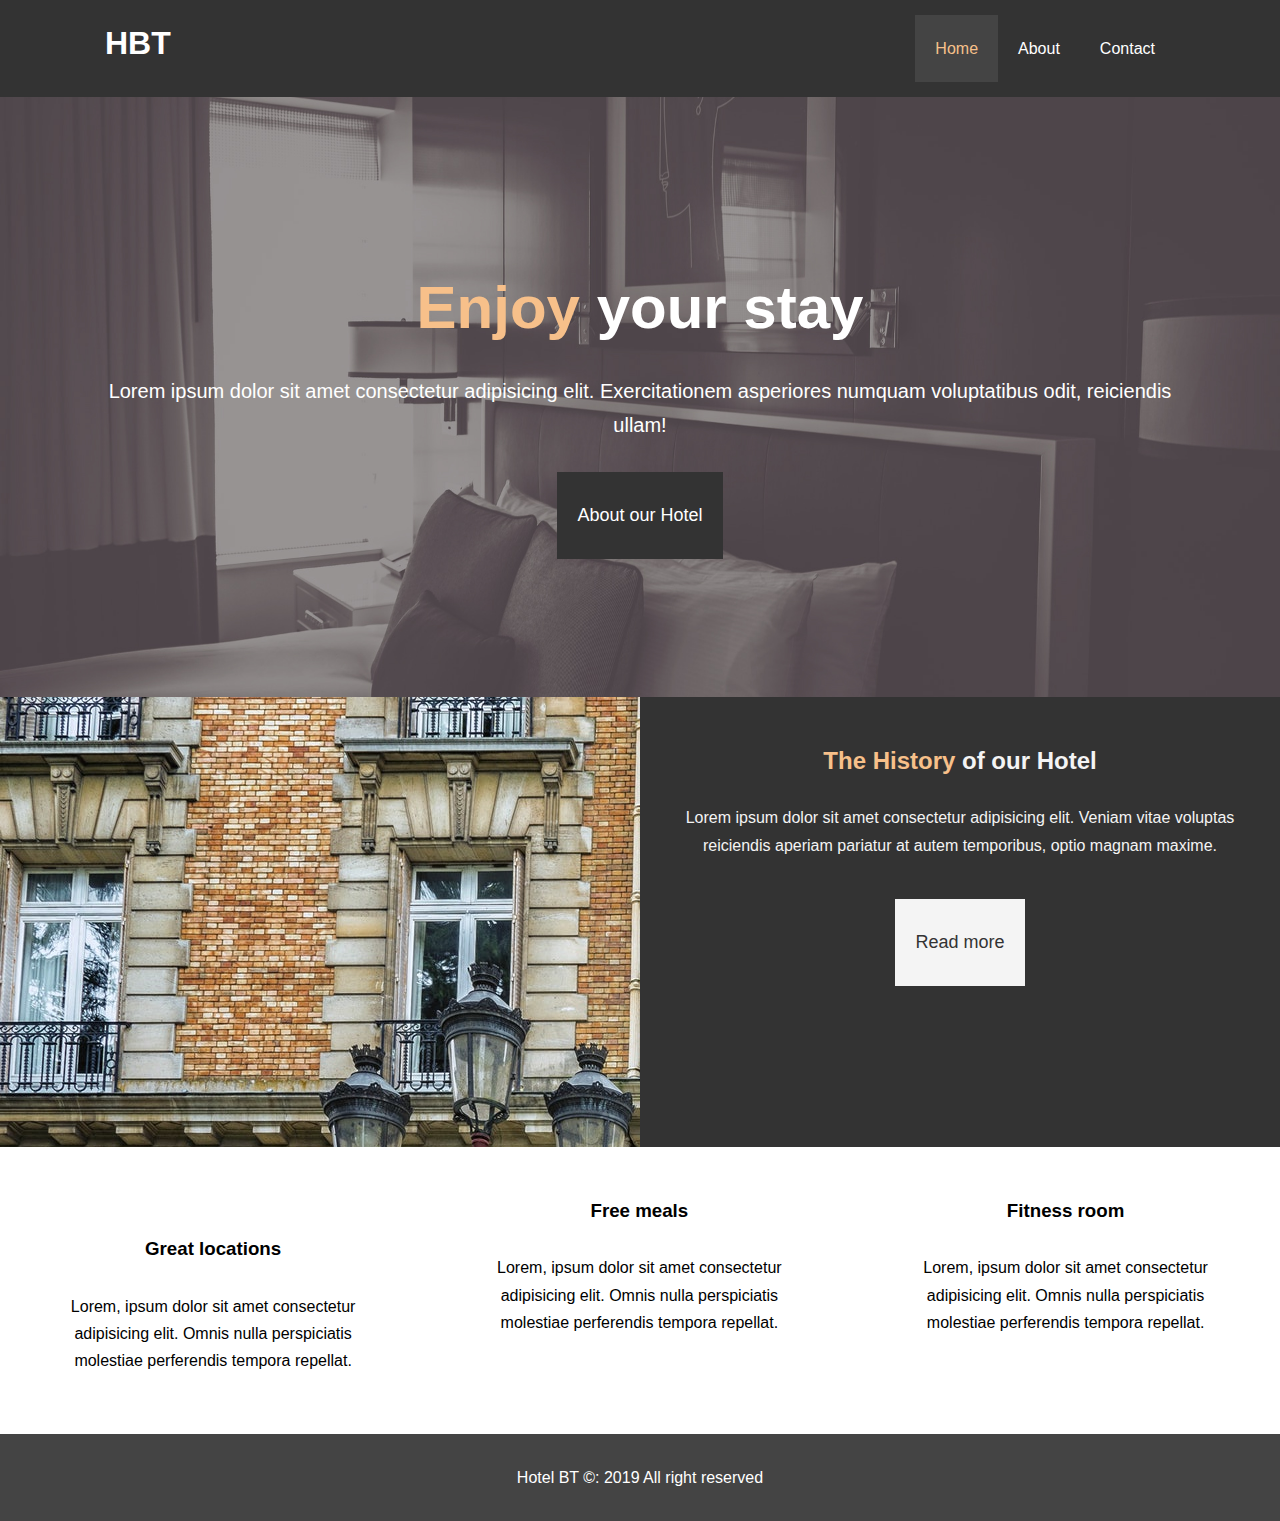
<file: index.html>
<!DOCTYPE html>
<html lang="en">
<head>
    <meta charset="UTF-8">
    <meta http-equiv="X-UA-Compatible" content="IE=edge">
    <meta name="viewport" content="width=device-width, initial-scale=1.0">
    <meta name="Description" content="Welcome to the most extraordinary hotel in Boston">
    <meta name="keywords" content="Hotel,Boston,New england hotel">
    <link rel="stylesheet" href="https://cdnjs.cloudflare.com/ajax/libs/font-awesome/4.7.0/css/font-awesome.min.css">
    <link rel="icon" href="./img/thfr.ico">
    <link rel="stylesheet" href="./css/style.css">
    <link rel="stylesheet" media="screen and (max-width:768px)"  href="./css/mobile.css">
    <title>Hotel BT | Welcome</title>
</head>
<body>
    <header>
        <nav id="Navbar">
            <div class="container">
            <h1 class="Logo"><a href="./index.html">HBT</a></h1>
            <ul>
                <li><a class="current" href="./index.html">Home</a></li>
                <li><a href="./about.html">About</a></li>
                <li><a href="./contact.html">Contact</a></li>
            </ul>
        </div>
        </nav>
        <div id="Showcase">
            <div class="container">
                <div class="showcase-content">
                    <h1><span class="primary"> Enjoy </span>your stay</h1>
                    <p class="lead">Lorem ipsum dolor sit amet consectetur adipisicing elit. 
                        Exercitationem asperiores numquam voluptatibus odit,
                         reiciendis ullam!</p>
                    <a class="btn" href="about.html">About our Hotel</a>
                </div>
            </div>
        </div>
    </header>
    <section id="home-info" class="bg-dark">
        <div class="info-img"></div>
        <div class="info-content">
            <h2><span class="primary">The History</span> of our Hotel</h2>
            <p>Lorem ipsum dolor sit amet consectetur adipisicing elit. 
                Veniam vitae voluptas reiciendis aperiam pariatur at autem
                 temporibus, optio magnam maxime.
            </p>
            <a href="./about.html" class="btn btn-light">Read more</a>
        </div>
    </section>
    <section id="features">
        <div class="box bg-light">
            <i class="fa-solid fa-hotel fa-3x"></i>
            <h3>Great locations</h3>
            <p>Lorem, ipsum dolor sit amet consectetur adipisicing elit.
                 Omnis nulla perspiciatis molestiae perferendis tempora repellat.
             </p>
        </div>
        <div class="box"> 
            <i class="fa-solid fa-utensils fa-3x"></i>
            <h3>Free meals</h3>
            <p>Lorem, ipsum dolor sit amet consectetur adipisicing elit.
                 Omnis nulla perspiciatis molestiae perferendis tempora repellat.
             </p></div>
        <div class="box bg-light">
            <i class="fa-solid fa-dumbbells fa-3x"></i>
            <h3>Fitness room</h3>
            <p>Lorem, ipsum dolor sit amet consectetur adipisicing elit.
                 Omnis nulla perspiciatis molestiae perferendis tempora repellat.
             </p>
        </div>
    </section>
    <div class="clr"></div>
    <footer id="main-footer">
        <p>Hotel BT &copy: 2019 All right reserved</p>
    </footer>
</body>
</html>
</file>
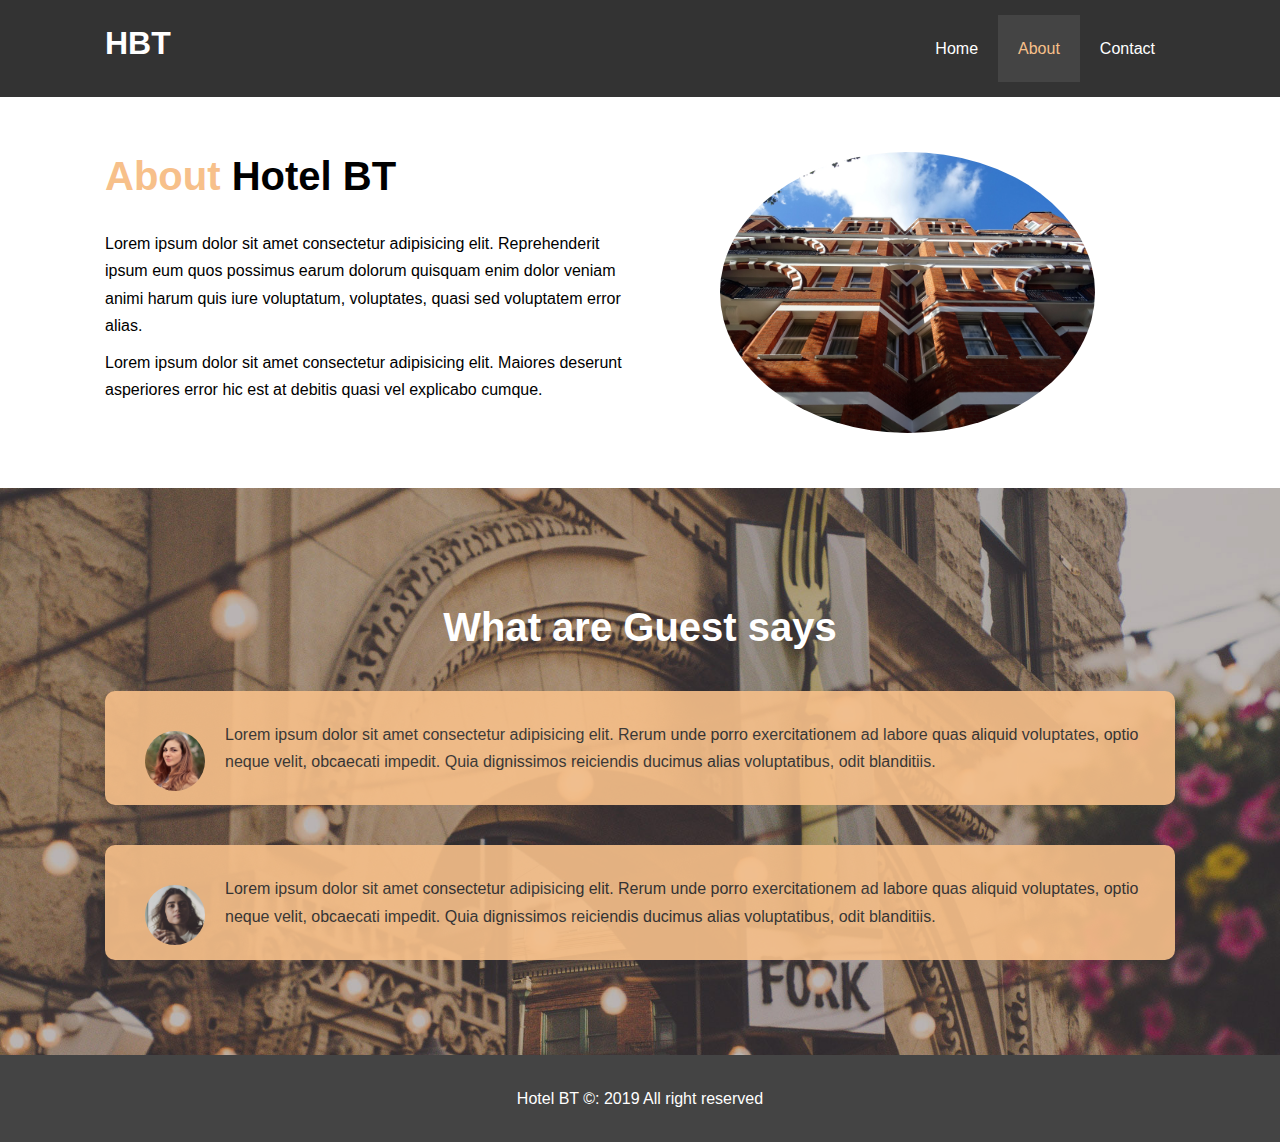
<file: about.html>
<!DOCTYPE html>
<html lang="en">
<head>
    <meta charset="UTF-8">
    <meta http-equiv="X-UA-Compatible" content="IE=edge">
    <meta name="viewport" content="width=device-width, initial-scale=1.0">
    <meta name="Description" content="Welcome to the most extraordinary hotel in Boston">
    <meta name="keywords" content="Hotel,Boston,New england hotel">
    <link rel="stylesheet" href="https://cdnjs.cloudflare.com/ajax/libs/font-awesome/4.7.0/css/font-awesome.min.css">

    <link rel="stylesheet" href="./css/style.css">
    <link rel="stylesheet" media="screen and (max-width:768px)"  href="./css/mobile.css">
    <title>Hotel BT | About</title>
</head>
<body>
    <header>
        <nav id="Navbar">
            <div class="container">
            <h1 class="Logo"><a href="./index.html">HBT</a></h1>
            <ul>
                <li><a href="./index.html">Home</a></li>
                <li><a class="current"  href="./about.html">About</a></li>
                <li><a href="./contact.html">Contact</a></li>
            </ul>
        </div>
        </nav>
    </header>
    <section id="about-info" class="bg-light py-3">
        <div class="container">
            <div class="info-left">
                <h1 class="l-heading"><span class="primary">About</span>
                Hotel BT</h1>
                <p>Lorem ipsum dolor sit amet consectetur adipisicing elit. 
                    Reprehenderit ipsum eum quos possimus earum dolorum 
                    quisquam enim dolor veniam animi harum quis iure voluptatum,
                     voluptates, quasi sed voluptatem error alias.</p>
                <p>Lorem ipsum dolor sit amet consectetur adipisicing elit. 
                    Maiores deserunt asperiores error hic est at debitis quasi
                     vel explicabo cumque.</p>
            </div>
            <div class="info-right">
                <img src="./img/photo-2.jpg" alt="Hotel">
            </div>
        </div>
    </section>
    <div class="clr"></div>
    <section id="testimonials" class="py-3">
        <div class="container primary">
            <h2 class="l-heading">What are Guest says</h2>
            <div class="testimonial">
                <img src="./img/person-1.jpg" alt="xyz">
                <p>Lorem ipsum dolor sit amet consectetur adipisicing elit.
                     Rerum unde porro exercitationem ad labore quas aliquid
                      voluptates, optio neque velit, obcaecati impedit. Quia 
                      dignissimos reiciendis ducimus alias voluptatibus, odit
                       blanditiis.</p>
            </div>
            <div class="testimonial ">
                <img src="./img/person-2.jpg" alt="abc">
                <p>Lorem ipsum dolor sit amet consectetur adipisicing elit.
                     Rerum unde porro exercitationem ad labore quas aliquid
                      voluptates, optio neque velit, obcaecati impedit. Quia 
                      dignissimos reiciendis ducimus alias voluptatibus, odit
                       blanditiis.</p>
            </div>
        </div>
    </section>
    <footer id="main-footer">
        <p>Hotel BT &copy: 2019 All right reserved</p>
    </footer>
</body>
</html>
</file>
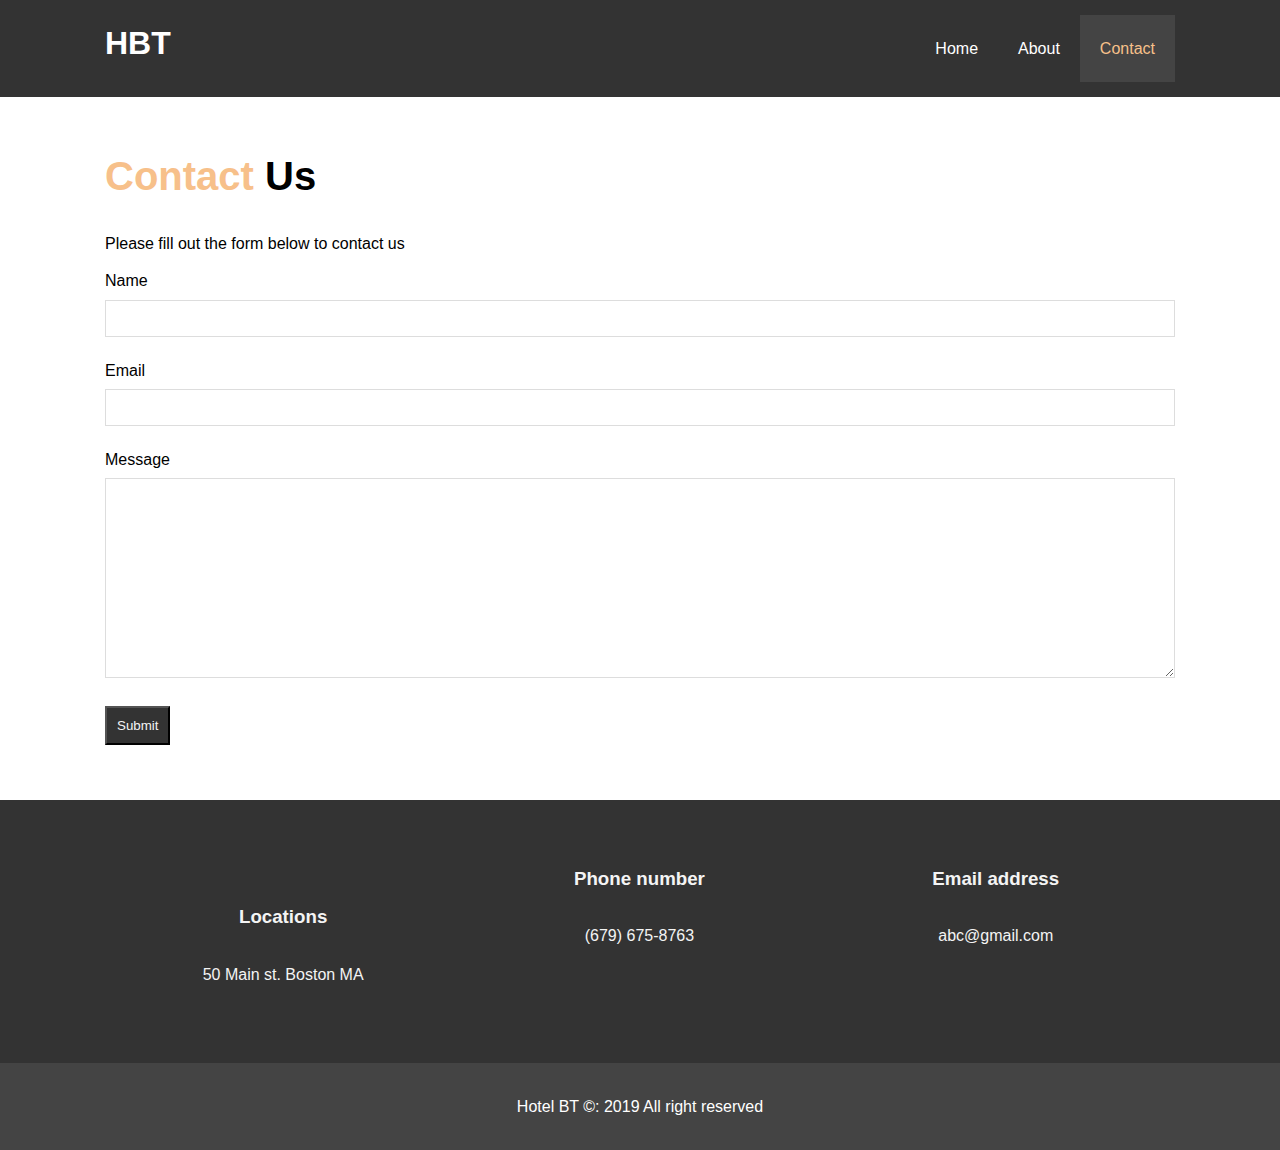
<file: contact.html>
<!DOCTYPE html>
<html lang="en">
<head>
    <meta charset="UTF-8">
    <meta http-equiv="X-UA-Compatible" content="IE=edge">
    <meta name="viewport" content="width=device-width, initial-scale=1.0">
    <meta name="Description" content="Welcome to the most extraordinary hotel in Boston">
    <meta name="keywords" content="Hotel,Boston,New england hotel">
    <link rel="stylesheet" href="https://cdnjs.cloudflare.com/ajax/libs/font-awesome/4.7.0/css/font-awesome.min.css">

    <link rel="stylesheet" href="./css/style.css">
    <link rel="stylesheet" media="screen and (max-width:768px)"  href="./css/mobile.css">
    <title>Hotel BT | Contact</title>
</head>
<body>
    <header>
        <nav id="Navbar">
            <div class="container">
            <h1 class="Logo"><a href="./index.html">HBT</a></h1>
            <ul>
                <li><a href="./index.html">Home</a></li>
                <li><a href="./about.html">About</a></li>
                <li><a  class="current" href="./contact.html">Contact</a></li>
            </ul>
        </div>
        </nav>
    </header>
    <section id="cont" class="py-3">
        <div class="container">
                <h1 class="l-heading"><span class="primary ">Contact</span> Us</h1>
                <p>Please fill out the form below to contact us</p>
                <form >
                    <div class="form-label">
                        <label for="name">Name</label>
                        <input type="text" name="name" id="name">
                    </div >
                    <div class="form-label">
                        <label for="email">Email</label>
                        <input type="email" name="email" id="email">
                    </div>
                    <div class="form-label">
                        <label for="message">Message</label>
                        <textarea name="message" id="message"></textarea> 
                    </div>
                    <button type="submit" class="butt">Submit</button>
                </form>
        </div>
    </section>
    <section id="lastone" class="bg-dark">
        <div class="container">
            <div class="box">
                <i class="fa-solid fa-hotel fa-3x"></i>
                <h3>Locations</h3>
                <p>50 Main st. Boston MA
                 </p>
            </div>
            <div class="box"> 
                <i class="fa-solid fa-utensils fa-3x"></i>
                <h3>Phone number</h3>
                <p>(679) 675-8763
                 </p></div>
            <div class="box">
                <i class="fa-solid fa-dumbbells fa-3x"></i>
                <h3>Email address</h3>
                <p>abc@gmail.com
                 </p>
            </div>
        </div>
    </section>
    <div class="clr"></div>
    <footer id="main-footer">
        <p>Hotel BT &copy: 2019 All right reserved</p>
    </footer>
</body>
</html>
</file>
<file: css/style.css>
*{ 
    margin: 0;
    padding: 0;
    box-sizing: border-box;
}
/*Main styling */
html,body{
    font-family: 'Segoe UI', Tahoma, Geneva, Verdana, sans-serif;
    line-height: 1.7em;
}

a{
    color: #333;
    text-decoration: none;
}
h1,h2,h3{
    padding-bottom: 20px;
 }
  
 p{
    margin: 10px 0;
 }
 /* utility classes conatiner */
 .container{
    margin: auto;
    max-width: 1100px;
    overflow: auto;
    padding: 15px;
 }
 
 .py-1{padding: 20px 0;}
 .py-2{padding: 30px 0;}
 .py-3{padding: 40px 0;}
 
 /* Navbar */
  
 #Navbar{
    background: #333;
    color: #fff;
    overflow: auto;
 }
 

 #Navbar a{
    color: #fff;
 }

 #Navbar .Logo{
    float: left;
    padding-top: 15px;
 }
  
 #Navbar ul{
    list-style: none;
      float: right;
}

#Navbar ul li{
    float: left;
}

#Navbar ul li a{
    display: block;
    padding: 20px;
    text-align: center;
}

#Navbar ul li a:hover, 
#Navbar ul li a.current{
    background: #444;
    color: #f7c08a;
}

/* showcase */

#Showcase{
    background: url(../img/showcase.jpg) no-repeat center center/cover;
    height: 600px;
}

#Showcase .showcase-content{
    color: #fff;
    text-align: center;
    padding-top: 160px;
}

#Showcase .showcase-content h1{
    font-size: 60px;
    line-height: 1.2em;
} 

 .primary{
    color: #f7c08a;
 }
 
 .lead{
    font-size: 20px;
 }

 #Showcase .showcase-content p{
    padding-bottom: 20px;
    line-height: 1.7em;
 }

 .btn{
    display: inline-block;
    font-size: 18px;
    color: #fff;
    background: #333;
    padding: 30px 20px;
    border: none;
    cursor: pointer;
 }

 .btn:hover{
    color: #333;
    background: #f7c08a;
 }

 .btn-light{
   background: #f4f4f4;
   color: #333;
 }
  #home-info{
   height: 450px;
  }
  #home-info .info-img{
   float: left;
   width: 50%;
   background: url('../img/photo-1.jpg') no-repeat;
   min-height: 100%;
 }

 #home-info .info-content{
   float: right;
   width: 50%;
   height: 100%;
   padding: 50px 30px;
   overflow: hidden;
   text-align: center;
  }
  .bg-dark{
   background: #333;
   color: #f4f4f4;
   }
   .bg-primary{
      background: #333;
      color: #f7c08a;
   }
   #home-info .info-content p{
      padding-bottom: 30px;
   }

  .box{
   float: left;
   width: 33.3%;
   padding: 50px;
   text-align: center;
  }

  .box i{
   margin-bottom: 50px;
  }
  .clr{
   clear: both;
  }

  /* about page */
  .l-heading{
   font-size: 40px;
   line-height: 1.2;
  }

  #about-info .info-left{
   float:left;
   width: 50%;
   min-height: 100%;
  }
  #about-info .info-right{
   float: right;
   width: 50%;
   min-height: 100%;
  }

  #about-info .info-right img{
   display: block;
   width: 70%;
   margin: auto;
   border-radius: 50%;
  }

  /* testimonials */
  #testimonials {
   height:100%;
   background: url('../img/test-bg.jpg') no-repeat center center/cover;
   padding-top: 100px;
   }

   #testimonials .testimonial img{
      width: 100px;
      float: left;
      padding: 20px;
      border-radius: 50%;
   }

   #testimonials h2{
      text-align: center;
      color: #fff;
      padding-bottom: 40px;

   }
   #testimonials .testimonial{
   padding: 20px;
   margin-bottom: 40px;
   color: #333;
   background-color: #f7c08a;
      border-radius: 10px;
      opacity: 0.9;
   }

/* Contact page */
  #cont .form-label{
   margin-bottom: 20px;
  }
.info{
   float: left;
   width: 33.3%;
   padding: 50px;
   text-align: center;
  }

  /* submit button */
  button{
   display: block;
   padding: 10px;
   margin-top: 10px;
   background-color: #333;
   color: #f4f4f4;
   cursor: pointer;
   }

   /* label */
   #cont label{
      display: block;
      margin-bottom: 5px;
   }
   #cont input, #cont textarea{
      width: 100%;
      padding: 10px;
      border: 1px #ddd solid;
   }

   #cont textarea{
      height: 200px;
   }

   #cont input:focus, #cont textarea:focus{
      border-color: #f7c08a;
      outline: none;
   }
   /* footer */
   #main-footer{
      text-align: center;
      background: #444;
      color: #fff;
      padding: 20px;
     }
</file>
<file: css/mobile.css>
#Navbar .logo{
    float: none;
    text-align: center;
}

#Navbar ul, #Navbar ul li{
    float: none;
}

#Navbar ul li a{
    padding: 5px;
    border-bottom: #444 dotted 1px;
}

#home-info .info-img{
    display: none;    
}
#home-info .info-content{
    float: none;
    width:100%
}
/* Home page */
#Showcase .showcase-content{
     padding-top: 70px;
     padding-bottom: 30px;
    }

/* box */
.box{
    float: none;
    width: 100%;
    padding: 50px;
    text-align: center;
}

/* about page */
#about-info .info-left, #about-info .info-right{
    float: none;
    width: 100;
}

.l-heading {
    text-align: center;
}

#about-info .info-right{
    text-align: center;
    margin-top: 30px;
}

/* contact page */

#lastone .box{
  border-bottom: #444 dotted 1px;  
}
</file>
